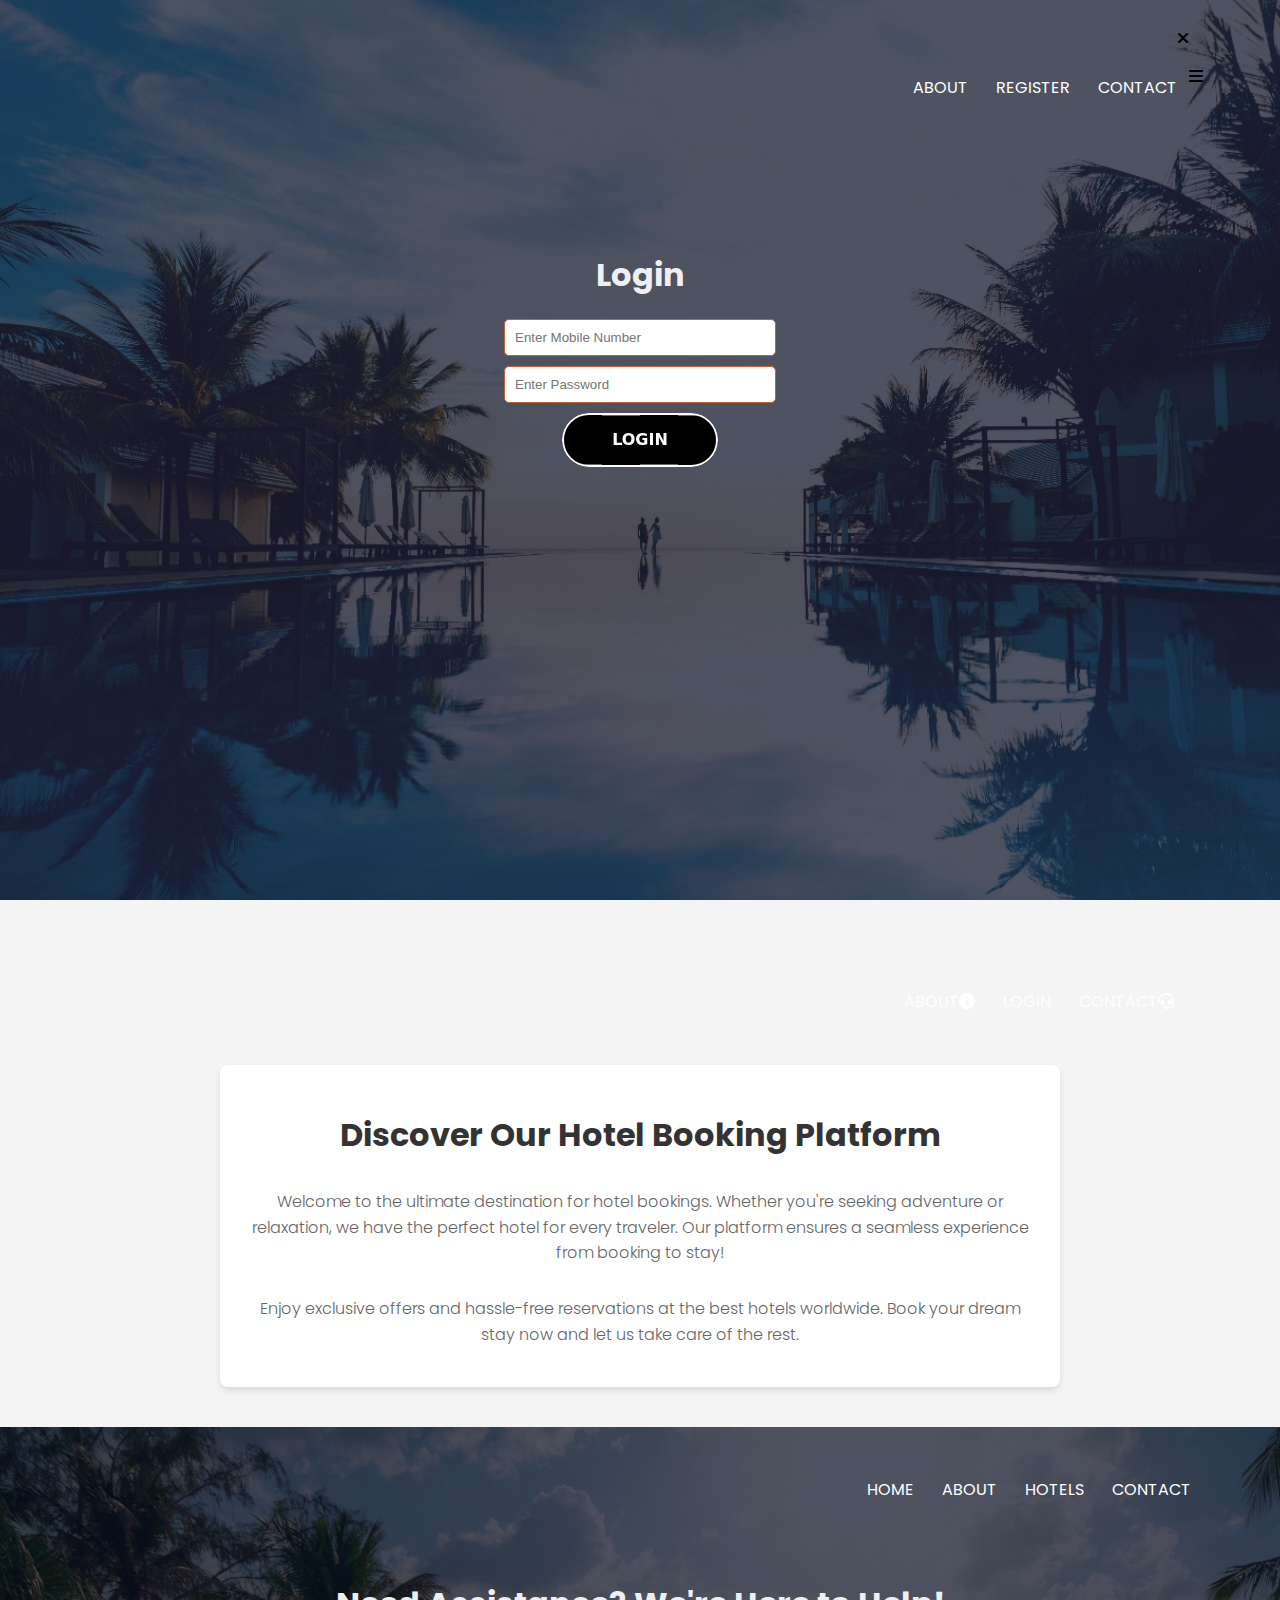
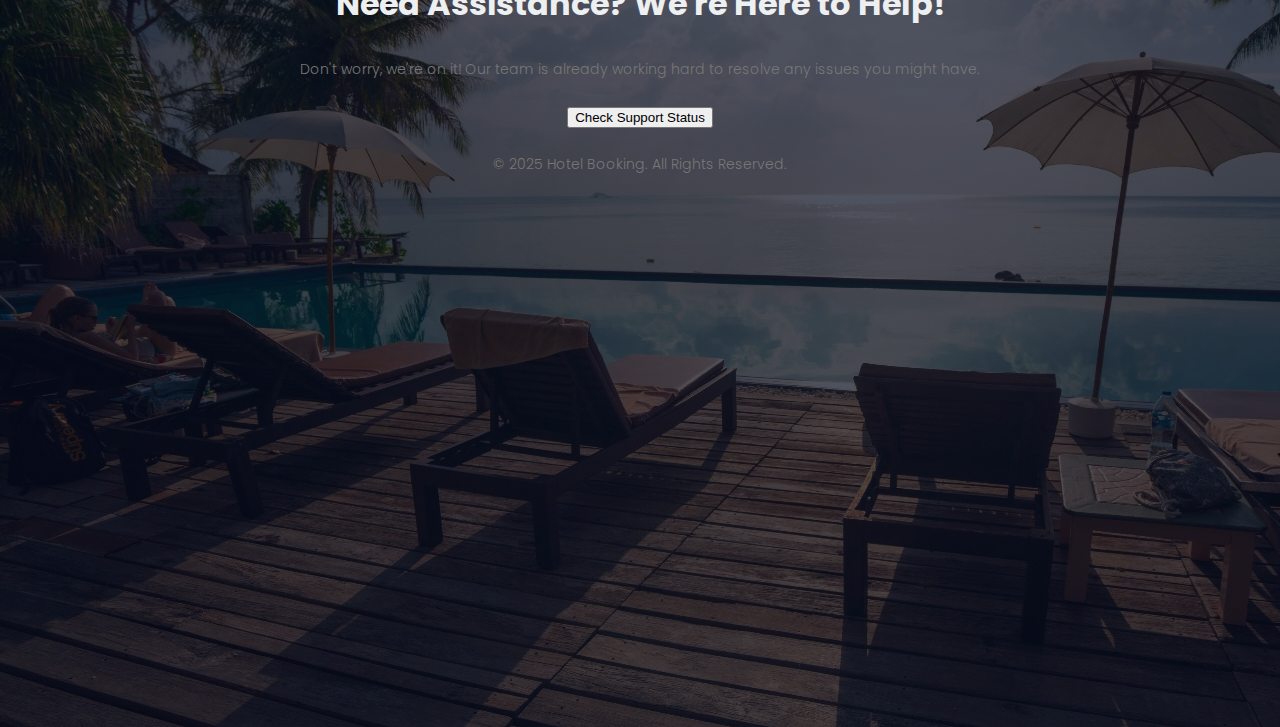
<file: index.html>
<!DOCTYPE html>
<html lang="en">
<head>
    <meta charset="UTF-8">
    <meta name="viewport" content="width=device-width, initial-scale=1.0">
    <title>Login</title>
    <link rel="stylesheet" href="styles.css">
    <link rel="preconnect" href="https://fonts.googleapis.com">
    <link rel="preconnect" href="https://fonts.gstatic.com" crossorigin>
    <link href="https://fonts.googleapis.com/css2?family=Poppins:wght@100;200;300;400;600;700&display=swap" rel="stylesheet">
    <link rel="stylesheet" href="https://cdnjs.cloudflare.com/ajax/libs/font-awesome/6.4.2/css/all.min.css">
</head>
<body>
    <section id="header" class="header">
        <nav>
            <div class="nav-links" id="navlinks">
                <i class="fa fa-times" onclick="hideMenu()"></i>
                <ul>
                    <li><a href="#about">ABOUT</a></li>
                    <li><a href="register.html">REGISTER</a></li>
                    <li><a href="#contact">CONTACT</a></li> 
                </ul>
            </div>
            <i class="fa fa-bars" onclick="showMenu()"></i>
        </nav>
        
    
        <div class="container">
            <h2>Login</h2>
            <input type="text" id="mobileNumber" placeholder="Enter Mobile Number">
            <input type="password" id="password" placeholder="Enter Password">
            <button class="btn-12"onclick="validateUser()"><span>Login</span></button>

        </div>
    
        <script src="script.js"></script>
    </section>
    
    <section id="about" class="about-header">
        <nav>
            <div class="nav-links" id="navlinks">
                <ul>
                    <li><a href="#about">ABOUT<i class="fas fa-info-circle"></i></a></li>
                    <li><a href="#header">LOGIN</a></li>
                    <li><a href="#contact">CONTACT<i class="fas fa-headset"></i></a></li> 
                </ul>
            </div>
        </nav>
        
        <div class="about-container">
            <h2>Discover Our Hotel Booking Platform</h2>
            <p>Welcome to the ultimate destination for hotel bookings. Whether you're seeking adventure or relaxation, we have the perfect hotel for every traveler. Our platform ensures a seamless experience from booking to stay!</p>
            <p>Enjoy exclusive offers and hassle-free reservations at the best hotels worldwide. Book your dream stay now and let us take care of the rest.</p>
        </div>
    </section>
    <section id="contact" class="contact">
        <nav>
            <div class="nav-links" id="navlinks">
                <ul>
                    <li><a href="#header">HOME</a></li>
                    <li><a href="#about">ABOUT</a></li>
                    <li><a href="#">HOTELS</a></li>
                    <li><a href="#contact">CONTACT</a></li>
                </ul>
            </div>
        </nav>

        <div class="support-container">
            <h2>Need Assistance? We're Here to Help!</h2>
            <p>Don't worry, we're on it! Our team is already working hard to resolve any issues you might have.</p>
            <button onclick="checkSupport()">Check Support Status</button>
        </div>

        <div class="footer">
            <p>&copy; 2025 Hotel Booking. All Rights Reserved.</p>
        </div>
    </section>
</body>
</html>
</file>
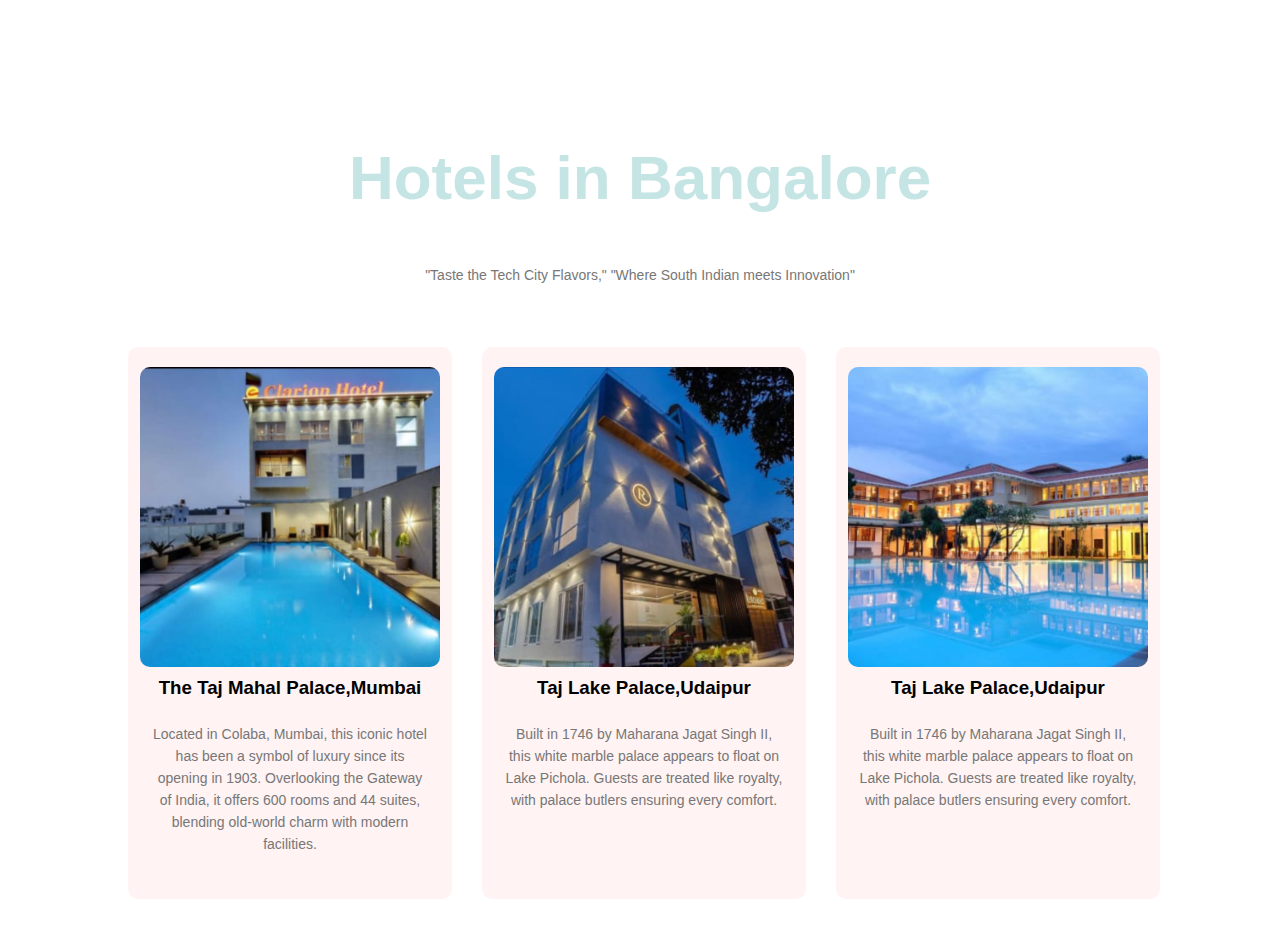
<file: bangalore.html>
<!DOCTYPE html>
<html lang="en">
<head>
    <meta charset="UTF-8">
    <meta name="viewport" content="width=device-width, initial-scale=1.0">
    <title>Hotels</title>
    <link rel="stylesheet" href="styles.css">
</head>
<body>
    <section class="HOTELS2">
        <h1>Hotels in Bangalore</h1>
        <p>"Taste the Tech City Flavors," "Where South Indian meets Innovation"</p>
           
        <div class="row">
            <div class="HOTELS2-col">
                <img src="Images/bang hotel-1.jpg" alt="The Taj Mahal Palace,Mumbai" width="300">
                <h3> The Taj Mahal Palace,Mumbai</h3>
                <p>Located in Colaba, Mumbai, this iconic hotel has been a symbol of luxury since its opening in 1903. Overlooking the Gateway of India, it offers 600 rooms and 44 suites, blending old-world charm with modern facilities.   </p>
            </div>
            <div class="HOTELS2-col">
                <img src="Images/bang hotel-2.jpg" alt="Taj Lake Palace,Udaipur" width="300">
                <h3> Taj Lake Palace,Udaipur</h3>
                <p>Built in 1746 by Maharana Jagat Singh II, this white marble palace appears to float on Lake Pichola. Guests are treated like royalty, with palace butlers ensuring every comfort.  </p>
            </div>
            <div class="HOTELS2-col">
                <img src="Images/bang hotel-3.jpg" alt="Taj Lake Palace,Udaipur" width="300">
                <h3> Taj Lake Palace,Udaipur</h3>
                <p>Built in 1746 by Maharana Jagat Singh II, this white marble palace appears to float on Lake Pichola. Guests are treated like royalty, with palace butlers ensuring every comfort.  </p>
            </div>
        </div>
    
    </section>
</body>

</html>
</file>
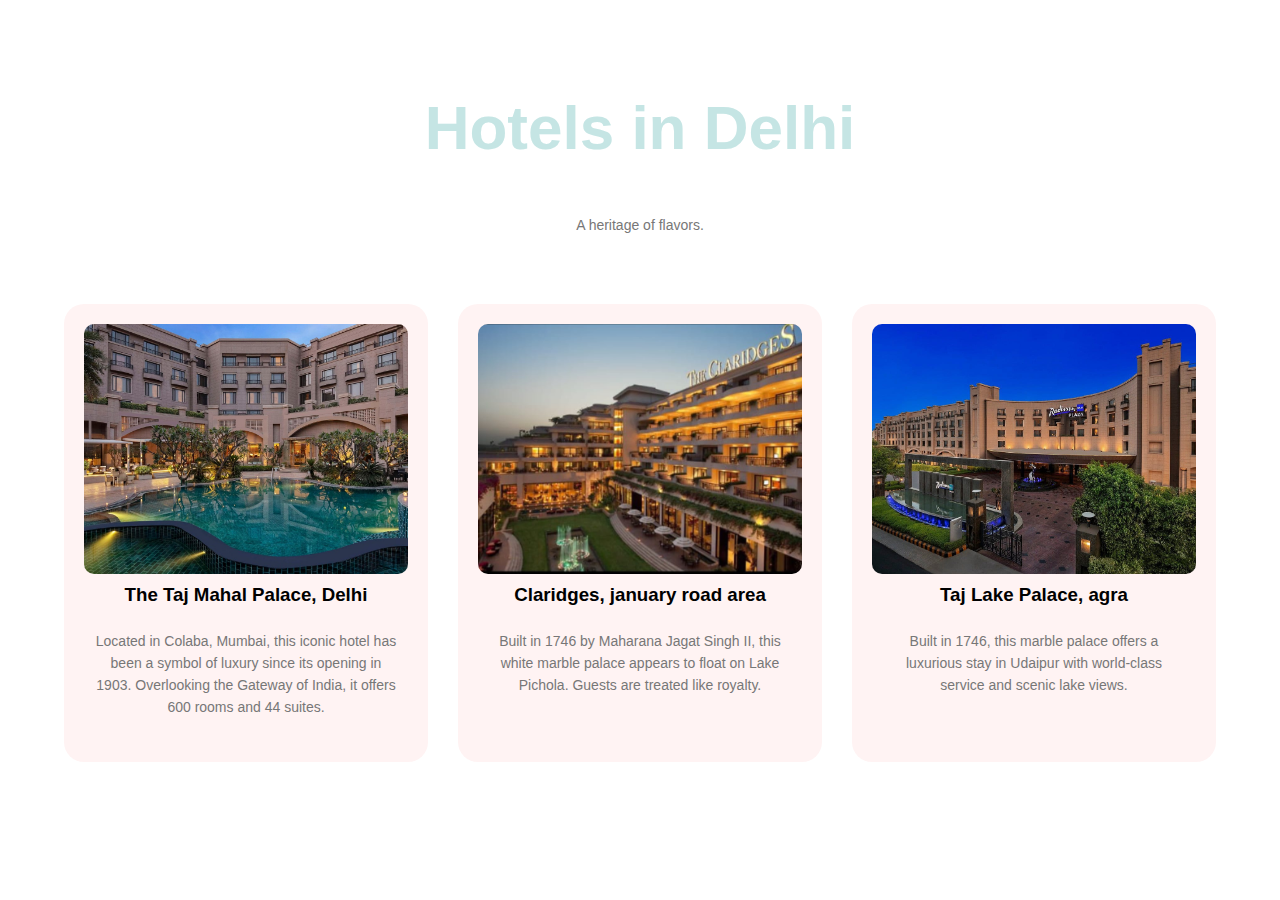
<file: delhi.html>
<!DOCTYPE html>
<html lang="en">
<head>
    <meta charset="UTF-8">
    <meta name="viewport" content="width=device-width, initial-scale=1.0">
    <title>Hotels</title>
    <link rel="stylesheet" href="styles.css">
</head>
<body>
    <section class="HOTELS1">
        <h1>Hotels in Delhi</h1>
        <p>A heritage of flavors.</p>
        
        <div class="row">
            <div class="HOTELS1-col">
                <img src="Images/delhi hotel-1.jpg" alt="The Taj Mahal Palace, Mumbai">
                <h3>The Taj Mahal Palace, Delhi</h3>
                <p>Located in Colaba, Mumbai, this iconic hotel has been a symbol of luxury since its opening in 1903. Overlooking the Gateway of India, it offers 600 rooms and 44 suites.</p>
            </div>
            <div class="HOTELS1-col">
                <img src="Images/delhi hotel-4.jpg" alt="Taj Lake Palace, Udaipur">
                <h3>Claridges, january road area</h3>
                <p>Built in 1746 by Maharana Jagat Singh II, this white marble palace appears to float on Lake Pichola. Guests are treated like royalty.</p>
            </div>
            <div class="HOTELS1-col">
                <img src="Images/delhi hotel-3.jpg" alt="Taj Lake Palace, Udaipur">
                <h3>Taj Lake Palace, agra</h3>
                <p>Built in 1746, this marble palace offers a luxurious stay in Udaipur with world-class service and scenic lake views.</p>
            </div>
        </div>
    </section>
</body>
</html>
</file>
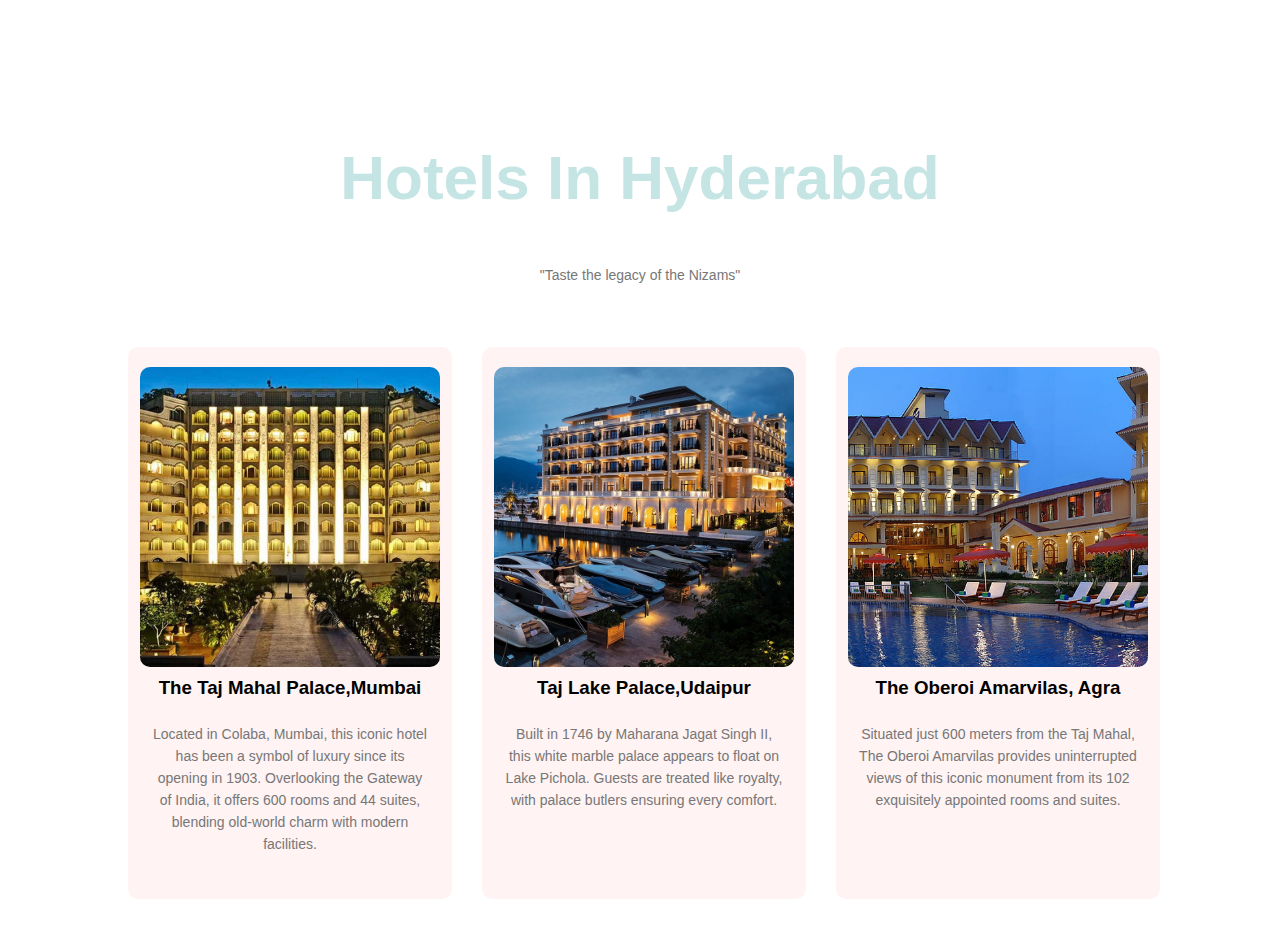
<file: Hyderabad.html>
<!DOCTYPE html>
<html lang="en">
<head>
    <meta charset="UTF-8">
    <meta name="viewport" content="width=device-width, initial-scale=1.0">
    <title>Hotels</title>
    <link rel="stylesheet" href="styles.css">
</head>
<body>
    <section class="HOTELS3">
        <h1>Hotels In Hyderabad</h1>
        <p> "Taste the legacy of the Nizams"</p>
           
        <div class="row">
            <div class="HOTELS3-col">
                <img src="Images/hyd hotel-1.jpg" alt="The Taj Mahal Palace,Mumbai" width="300">
                <h3> The Taj Mahal Palace,Mumbai</h3>
                <p>Located in Colaba, Mumbai, this iconic hotel has been a symbol of luxury since its opening in 1903. Overlooking the Gateway of India, it offers 600 rooms and 44 suites, blending old-world charm with modern facilities.   </p>
            </div>
            <div class="HOTELS3-col">
                <img src="Images/hyd hotel-3.jpg" alt="Taj Lake Palace,Udaipur" width="300">
                <h3> Taj Lake Palace,Udaipur</h3>
                <p>Built in 1746 by Maharana Jagat Singh II, this white marble palace appears to float on Lake Pichola. Guests are treated like royalty, with palace butlers ensuring every comfort.  </p>
            </div>
            <div class="HOTELS3-col">
                <img src="Images/hyd hotel-4.jpg" alt="The Oberoi Amarvilas, Agra" width="300">
                <h3> The Oberoi Amarvilas, Agra </h3>
                <p>Situated just 600 meters from the Taj Mahal, The Oberoi Amarvilas provides uninterrupted views of this iconic monument from its 102 exquisitely appointed rooms and suites.  </p>
               
            </div>
        </div>
    
    </section>
</body>

</html>
</file>
<file: styles.css>
body {
    font-family: 'Poppins', sans-serif;
    margin: 0;
    padding: 0;
    text-align: center;
}

nav {
    display: flex;
    padding: 2% 6%;
    justify-content: space-between;
    align-items: center;
}
.nav-links{
    flex: 1;
    text-align: right;
}
.nav-links ul li {
    list-style: none;
    display: inline-block;
    padding: 8px 12px;
    position: relative;
}

.nav-links ul li a {
    color: #fff;
    text-decoration: none;
    font-size: 16px;
}
.nav-links ul li::after{
    content: '';
    width: 0%;
    height: 2px;
    background: #f44336;
    display: block;
    margin: auto;
    transition: 0.5s; 
}
.nav-links ul li:hover::after{
    width: 100%;
}
nav.fa{
    display: none;
}
.fa-bars, .fa-times {
    display: none; 
}

@media  (max-width: 700px) {
    nav {
        justify-content: space-between; 
    }
    
    .nav-links {
        position: absolute;
        top: 0;
        right: -200px;
        background: #f44336;
        width: 200px;
        height: 100vh;
        text-align: left;
        z-index: 2;
        transition: 1s ;
    }

    .nav-links ul li {
        display: block;;
    }
     nav.fa{
        display: block;
        color: #fff;
        margin: 10px;
        font-size: 20px;
        cursor: pointer;
     }
     .nav-links ul{
        padding: 30px;
     }
     .fa-times {
        display: block; 
        position: absolute;
        top: 15px;
        right: 20px;
    }
}
.search-Box{
    box-sizing: border-box;
    margin: 0;
    padding: 0;
    font-family: Arial, sans-serif;
}

.search-container {
    display: flex;
    align-items: center;
    border-radius: 10px;
    border: 3px solid #ffc107;
    padding: 10px;
    max-width: 800px;
    margin: 20px auto;
    gap: 10px;
}

.search-box {
    display: flex;
    align-items: center;
    gap: 10px;
    background: #fff;
    padding: 10px;
    border-radius: 8px;
    border: 2px solid #ddd;
    flex: 1;
}

.search-box select, .search-box input {
    border: none;
    outline: none;
    font-size: 16px;
    width: 100%;
    padding: 10px;
}

.search-container button {
    background: #007bff;
    color: white;
    padding: 12px 20px;
    border: none;
    border-radius: 5px;
    cursor: pointer;
    font-size: 16px;
}

.search-container button:hover {
    background: #0056b3;
}

.icon {
    font-size: 20px;
    display: flex;
    align-items: center;
    padding-left: 10px;
}


.header {
    min-height: 100vh;
    width: 100%;
    background-image: linear-gradient(rgba(4,9,30,0.7), rgba(4,9,30,0.7)), url(Images/header-bg.jpg);
    background-position: center;
    background-size: cover;
    position: relative;
}

h2 {
    color: #edeff1;
    font-size: 32px;
    margin-bottom: 20px;
}

.container {
    text-align: center;
    margin-top: 100px;
}

input {
    width: 60%;
    max-width: 250px;
    display: block;
    margin: 10px auto;
    padding: 10px;
    border: 1px solid #c06433;
    border-radius: 5px;
}

/*  ----- ABOUT ------    */
.about-header {
    font-family: 'Poppins', sans-serif;
    text-align: center;
    padding: 40px 20px;
    background-color: #f4f4f4;
}

.about-container {
    max-width: 800px;
    margin: 0 auto;
    padding: 20px;
    background-color: white;
    border-radius: 8px;
    box-shadow: 0 4px 6px rgba(0, 0, 0, 0.1);
}

.about-container h2 {
    font-size: 2rem;
    color: #333;
}

.about-container p {
    font-size: 1rem;
    color: #666;
    line-height: 1.6;
    margin: 10px 0;
}
/* ----- CONTACT   ------ */
.contact {
    min-height: 100vh;
    width: 100%;
    background-image: linear-gradient(rgba(4,9,30,0.7), rgba(4,9,30,0.7)), url(Images/contact-bg.jpg);
    background-position: center;
    background-size: cover;
    position: relative;
}
/*  ------ REGISTER  -----    */
.register {
    display: flex;
    flex-direction: column;
    align-items: center;
    padding: 20px;
    min-height: 100vh;
    width: 100%;
    background-image: linear-gradient(rgba(4,9,30,0.7), rgba(4,9,30,0.7)), url(Images/register-bg.jpg);
    background-position: center;
    background-size: cover;
    position: relative;
}
.register{
    display: flex;
    justify-content: center;
    align-items: center;
    height: 100vh;
    margin: 0;
}
.register h1 {
    color: #edeff1;
    font-size: 32px;
    margin-bottom: 20px;
}

.register input {
    width: 60%;
    max-width: 250px;
    display: block;
    margin: 10px auto;
    padding: 10px;
    border: 1px solid #c06433;
    border-radius: 5px;
}
.register-btn{
    font-size: 18px;
  letter-spacing: 2px;
  text-transform: uppercase;
  display: inline-block;
  text-align: center;
  font-weight: bold;
  padding: 0.7em 2em;
  border: 3px solid mediumturquoise;
  border-radius: 2px;
  position: relative;
  box-shadow: 0 2px 10px rgba(0, 0, 0, 0.16), 0 3px 6px rgba(0, 0, 0, 0.1);
  color: mediumturquoise;
  text-decoration: none;
  transition: 0.3s ease all;
  z-index: 1;
  cursor: pointer;
}
.register-btn::before{
    transition: 0.5s all ease;
  position: absolute;
  top: 0;
  left: 50%;
  right: 50%;
  bottom: 0;
  opacity: 0;
  content: '';
  background-color: lightblue;
  z-index: -1;
}
.register-btn:hover, .register-btn:focus{
    color: white;
}
.register-btn:hover:before,  .register-btn:focus:before {
    transition: 0.5s all ease;
    left: 0;
    right: 0;
    opacity: 1;
  }
.register-btn:active {
    transform: scale(0.9);
  }
.btn-12,
.btn-12 *,
.btn-12 :after,
.btn-12 :before,
.btn-12:after,
.btn-12:before {
  border: 0 solid;
  box-sizing: border-box;
}

.btn-12 {
    -ms-progress-appearance: 100%;
  -webkit-tap-highlight-color: transparent;
  appearance: button;
  background-color: #000;
  background-image: none;
  color: #fff;
  cursor: pointer;
  font-family: ui-sans-serif, system-ui, -apple-system, BlinkMacSystemFont,
    Segoe UI, Roboto, Helvetica Neue, Arial, Noto Sans, sans-serif,
    Apple Color Emoji, Segoe UI Emoji, Segoe UI Symbol, Noto Color Emoji;
  font-size: 100%;
  font-weight: 900;
  line-height: 1.5;
  margin: 0;
  mask-image: -webkit-radial-gradient(#000, #fff);
  padding: 0;
  text-transform: uppercase;
}

.btn-12:disabled {
  cursor: default;
}

.btn-12:-moz-focusring {
  outline: auto;
}

.btn-12 svg {
  display: block;

}

.btn-12 [hidden] {
  display: none;
}

.btn-12 {
  border-radius: 99rem;
  border-width: 2px;
  overflow: hidden;
  padding: 0.8rem 3rem;
  position: relative;
}

.btn-12 span {
  mix-blend-mode: difference;
}

.btn-12:after,
.btn-12:before {
  background: linear-gradient(
    90deg,
    #fff 25%,
    transparent 0,
    transparent 50%,
    #fff 0,
    #fff 75%,
    transparent 0
  );
  content: "";
  inset: 0;
  position: absolute;
  transform: translateY(var(--progress, 100%));
  transition: transform 0.2s ease;
}

.btn-12:after {
  --progress: -100%;
  background: linear-gradient(
    90deg,
    transparent 0,
    transparent 25%,
    #fff 0,
    #fff 50%,
    transparent 0,
    transparent 75%,
    #fff 0
  );
  z-index: -1;
}

.btn-12:hover:after,
.btn-12:hover:before {
  --progress: 0;
}
  

/* ------ HOME  -----*/
.CITY {
    min-height: 100vh;
    width: 100%;
    background-image: linear-gradient(rgba(4,9,30,0.7), rgba(4,9,30,0.7)), url(Images/home-bg.jpg);
    background-position: center;
    background-size: cover;
    position: relative;
    display: flex;
    flex-direction: column;
    align-items: center;
    justify-content: center;
    padding: 50px 0;
}
.CITY h1 {
    color: #edeff1;
    font-size: 50px;
    margin-bottom: 20px;
}
.row {
    display: flex;
    flex-wrap: wrap;
    justify-content: center;
    gap: 30px;
    width: 80%;
    max-width: 1200px;
}

.CITY-col {
    flex-basis: calc(33.333% - 30px);
    background: #fff3f3;
    border-radius: 10px;
    padding: 20px;
    box-sizing: border-box;
    text-align: center;
    transition: 0.5s;
}

.CITY-col img {
    width: 100%;
    height: 300px;
    object-fit: cover;
    border-radius: 10px;
    transition: transform 0.4s ease-in-out, box-shadow 0.4s ease-in-out;
}
.btn-23,
.btn-23 *,
.btn-23 :after,
.btn-23 :before,
.btn-23:after,
.btn-23:before {
  border: 0 solid;
  box-sizing: border-box;
}

.btn-23 {
  -webkit-tap-highlight-color: transparent;
  appearance: button;
  background-color: #000;
  background-image: none;
  color: #fff;
  cursor: pointer;
  font-family: ui-sans-serif, system-ui, -apple-system, BlinkMacSystemFont,
    Segoe UI, Roboto, Helvetica Neue, Arial, Noto Sans, sans-serif,
    Apple Color Emoji, Segoe UI Emoji, Segoe UI Symbol, Noto Color Emoji;
  font-size: 100%;
  font-weight: 900;
  line-height: 1.5;
  margin: 0;
  mask-image: -webkit-radial-gradient(#000, #fff);
  padding: 0;
  text-transform: uppercase;
}

.btn-23:disabled {
  cursor: default;
}

.btn-23:-moz-focusring {
  outline: auto;
}

.btn-23 svg {
  display: block;
}

.btn-23 [hidden] {
  display: none;
}

.btn-23 {
  border-radius: 99rem;
  border-width: 2px;
  overflow: hidden;
  padding: 0.8rem 3rem;
  position: relative;
}

.btn-23 span {
  display: grid;
  inset: 0;
  place-items: center;
  position: absolute;
  transition: opacity 0.2s ease;
}

.btn-23 .marquee {
  --spacing: 5em;
  --start: 0em;
  --end: 5em;
  -webkit-animation: marquee 1s linear infinite;
  animation: marquee 1s linear infinite;
  -webkit-animation-play-state: paused;
  animation-play-state: paused;
  opacity: 0;
  position: relative;
  text-shadow: #fff var(--spacing) 0, #fff calc(var(--spacing) * -1) 0,
    #fff calc(var(--spacing) * -2) 0;
}

.btn-23:hover .marquee {
  -webkit-animation-play-state: running;
  animation-play-state: running;
  opacity: 1;
}

.btn-23:hover .text {
  opacity: 0;
}

@-webkit-keyframes marquee {
  0% {
    transform: translateX(var(--start));
  }

  to {
    transform: translateX(var(--end));
  }
}

@keyframes marquee {
  0% {
    transform: translateX(var(--start));
  }

  to {
    transform: translateX(var(--end));
  }
}

/*  -----DEHLI   -----*/
.HOTELS1 {
    width: 90%;
    max-width: 1200px;
    margin: auto;
    text-align: center;
    padding-top: 50px;
}

h1 {
    font-size: 52px;
    font-weight: 600;
    color: #c5e5e4;
}

p {
    color: #2388b0;
    font-size: 32px;
    font-weight: 300;
    line-height: 22px;
    padding: 10px;
}

.row {
    width: 100%;
    display: flex;
    justify-content: space-between;
    flex-wrap: nowrap; 
}

.HOTELS1-col {
    flex: 1;
    max-width: 60%;
    background: #fff3f3;
    border-radius: 20px;
    padding: 20px;
    box-sizing: border-box;
    transition: 0.5s;
}

.HOTELS1-col img {
    width: 100%; 
    height: 250px;
    object-fit: cover;
    border-radius: 10px;
    display: block;
    margin: 0 auto 10px;
}

h3 {
    text-align: center;
    font-weight: 600;
    margin: 10px 0;
}

.HOTELS1-col:hover {
    box-shadow: 0 0 20px 0px rgba(0, 0, 0, 0.2);
}

/* Responsive Design */
@media (max-width: 900px) {
    .row {
        flex-direction: column;
        align-items: center;
    }
    
    .HOTELS1-col {
        flex-basis: 100%;
        width: 90%;
    }
}


/*    ---- Bangalore   -----    */
.HOTELS2{
    width: 80%;
    margin :  auto;
    text-align: center;
    padding-top: 100px;
}
h1{
    font-size: 62px;
}
p{
    color: #777;
    font-size: 14px;
    font-weight: 300;
    line-height: 22px;
    padding: 10px;
}
.row{
    width: 100%;
    margin-top: 5%;
    display: flex;
    justify-content: space-between;
}
.HOTELS2-col{
    flex-basis: 31%;
    background:#fff3f3;
    border-radius: 10px;
    margin-bottom: 5%;
    padding: 20px 12px;
    box-sizing: border-box;
    transition: 0.5s;
}
.HOTELS2-col img {
    width: 300px;
    max-width: 400px;
    height: 300px;
    object-fit: cover;
    border-radius: 10px; 
    display: block;
    margin: 0 auto 10px; 
}
h3{
    text-align: center;
    font-weight: 600;
    margin: 10px;
}
.HOTELS2-col:hover{
    box-shadow: 0 0 20px 0px rgba(0,0,0,0.2);
}
@media (max-width: 768px) {
    .row {
        flex-direction: column; 
    }
    .HOTELS2-col {
        flex-basis: 100%;
    }
}

/*   -- hyd   ----*/
.HOTELS3{
    width: 80%;
    margin: auto;
    text-align: center;
    padding-top: 100px;
}
 h1{
    font-size: 62px;
    font-weight: 600;
}
p{
    color: #777;
    font-size: 14px;
    font-weight: 300;
    line-height: 22px;
    padding: 10px;
}
.row{
    margin-top: 5%;
    display: flex;
    justify-content: space-between;
}
.HOTELS3-col{
    flex-basis: 31%;
    background:#fff3f3;
    border-radius: 10px;
    margin-bottom: 5%;
    padding: 20px 12px;
    box-sizing: border-box;
    transition: 0.5s;
}
.HOTELS3-col img {
    width: 300px;
    max-width: 400px;
    height: 300px;
    object-fit: cover;
    border-radius: 10px; 
    display: block;
    margin: 0 auto 10px; 
}
h3{
    text-align: center;
    font-weight: 600;
    margin: 10px;
}
.HOTELS3-col:hover{
    box-shadow: 0 0 20px 0px rgba(0,0,0,0.2);
}
@media (max-width: 768px) {
    .row {
        flex-direction: column; 
    }
    .HOTELS3-col {
        flex-basis: 100%;
    }
}
</file>
